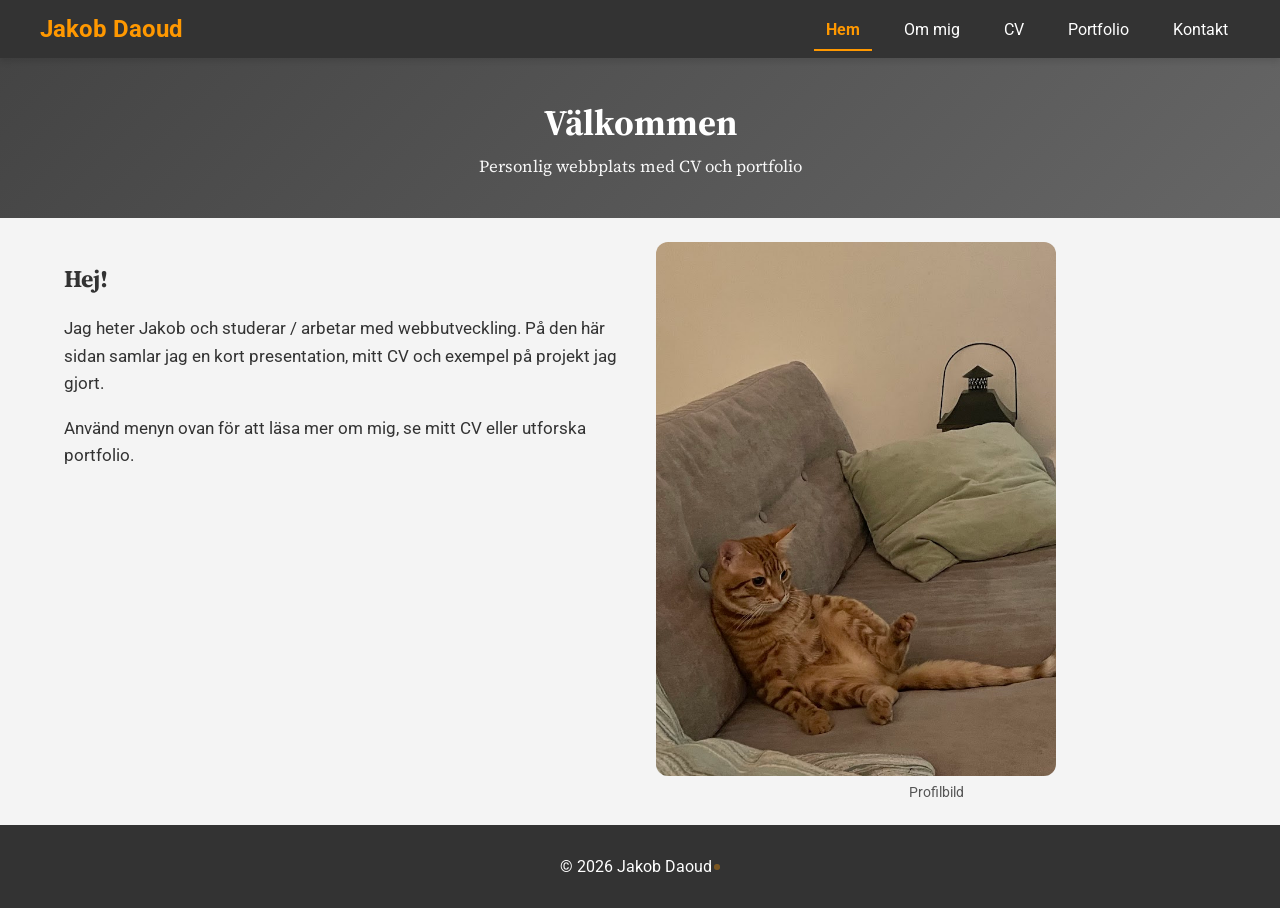
<file: index.html>
<!DOCTYPE html>
<html lang="sv">
<head>
    <meta charset="UTF-8">
    <meta name="viewport" content="width=device-width, initial-scale=1.0">
    <title>Hem – Jakob Daoud</title>
    <link rel="stylesheet" href="css/styles.css">
    <link href="https://fonts.googleapis.com/css2?family=Roboto:wght@400;700&family=Source+Serif+4:ital,wght@0,600;1,400&display=swap" rel="stylesheet">
</head>
<body>
    <a class="skip-link" href="#main-content">Hoppa till innehåll</a>
    <nav aria-label="Huvudmeny">
        <div class="nav-container">
            <div class="logo">Jakob Daoud</div>
            <button type="button" class="hamburger" aria-expanded="false" aria-controls="navLinks" aria-label="Öppna meny">☰</button>
            <ul class="nav-links" id="navLinks">
                <li><a href="index.html" class="active" aria-current="page">Hem</a></li>
                <li><a href="about.html">Om mig</a></li>
                <li><a href="cv.html">CV</a></li>
                <li><a href="portfolio.html">Portfolio</a></li>
                <li><a href="contact.html">Kontakt</a></li>
            </ul>
        </div>
    </nav>
    <header class="page-header">
        <h1>Välkommen</h1>
        <p class="header-lead">Personlig webbplats med CV och portfolio</p>
    </header>
    <main id="main-content" class="home-main">
        <section class="home-intro two-col" aria-labelledby="home-heading">
            <div class="col">
                <h2 id="home-heading">Hej!</h2>
                <p>Jag heter Jakob och studerar / arbetar med webbutveckling. På den här sidan samlar jag en kort presentation, mitt CV och exempel på projekt jag gjort.</p>
                <p>Använd menyn ovan för att läsa mer om mig, se mitt CV eller utforska portfolio.</p>
            </div>
            <div class="col col-media">
                <figure class="home-figure">
                    <img src="images/profile.jpg" width="400" height="400" alt="Porträtt av Jakob">
                    <figcaption>Profilbild</figcaption>
                </figure>
            </div>
        </section>
    </main>
    <footer class="site-footer">
        <p>&copy; <span class="footer-year">2026</span> Jakob Daoud<span class="footer-easter" aria-hidden="true" title=""></span></p>
    </footer>

    <div id="leet-modal" class="leet-modal" role="dialog" aria-modal="true" aria-labelledby="leet-title" hidden>
        <div class="leet-modal__inner">
            <button type="button" class="leet-modal__close" aria-label="Stäng">&times;</button>
            <p id="leet-title" class="leet-modal__title">Grattis – du skrev in rätt kod!</p>
            <p class="leet-modal__text">Du är officiellt <strong>1337</strong>. Nu får du en virtuell high-five.</p>
        </div>
    </div>

    <script src="js/script.js"></script>
</body>
</html>
</file>
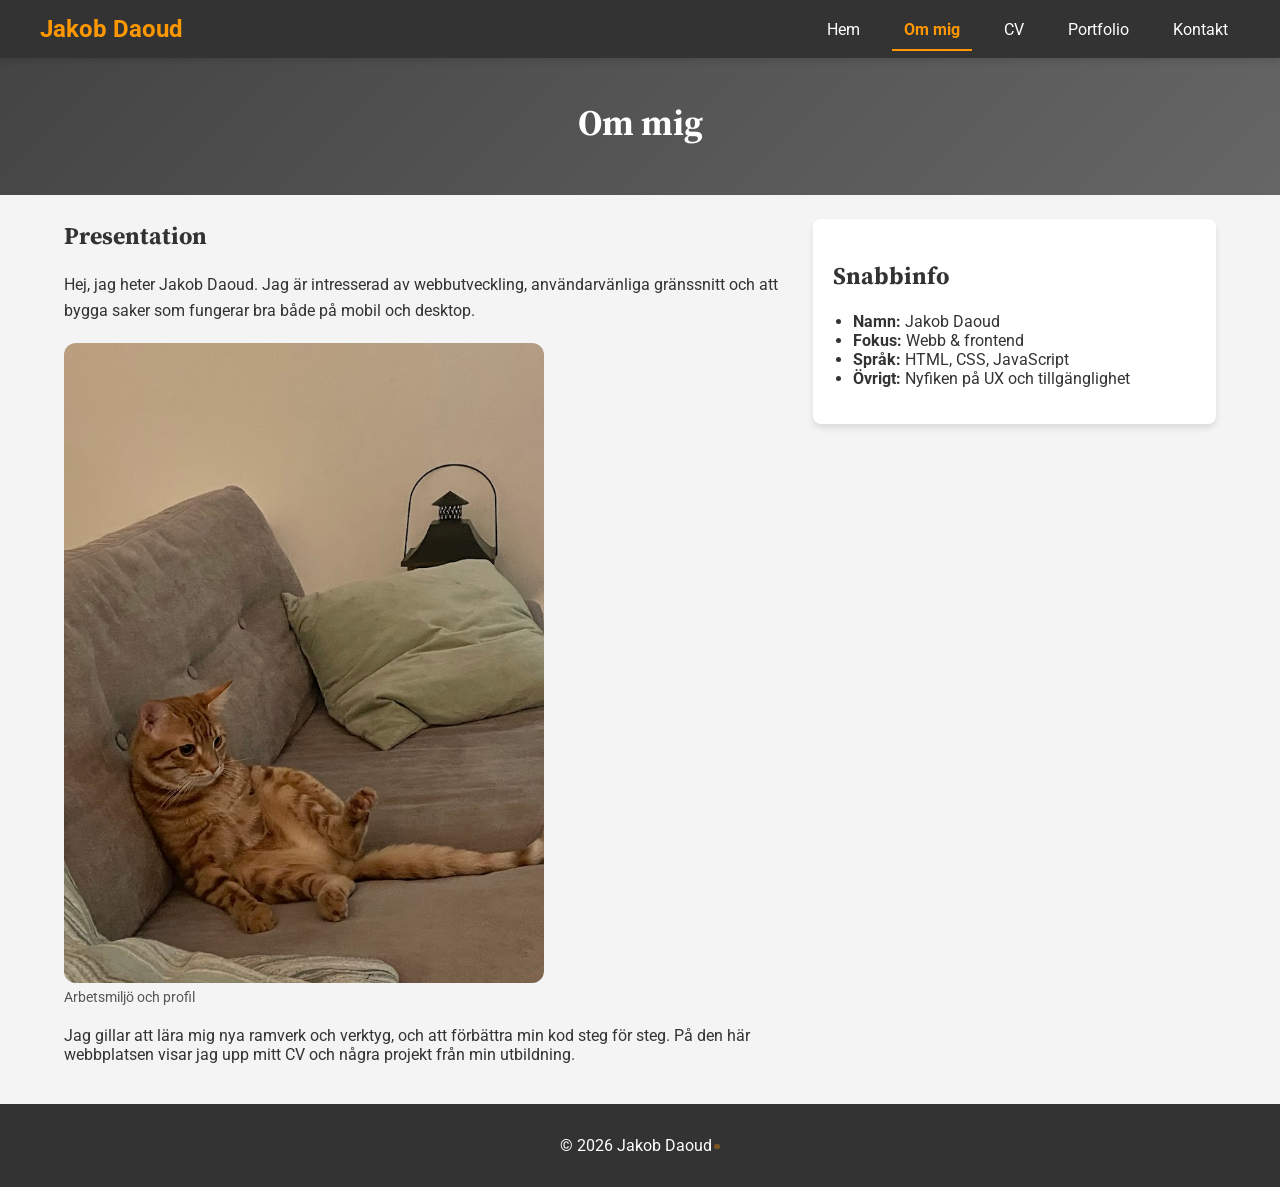
<file: about.html>
<!DOCTYPE html>
<html lang="sv">
<head>
    <meta charset="UTF-8">
    <meta name="viewport" content="width=device-width, initial-scale=1.0">
    <title>Om mig – Jakob Daoud</title>
    <link rel="stylesheet" href="css/styles.css">
    <link href="https://fonts.googleapis.com/css2?family=Roboto:wght@400;700&family=Source+Serif+4:ital,wght@0,600;1,400&display=swap" rel="stylesheet">
</head>
<body class="about-page">
    <a class="skip-link" href="#main-content">Hoppa till innehåll</a>
    <nav aria-label="Huvudmeny">
        <div class="nav-container">
            <div class="logo">Jakob Daoud</div>
            <button type="button" class="hamburger" aria-expanded="false" aria-controls="navLinks" aria-label="Öppna meny">☰</button>
            <ul class="nav-links" id="navLinks">
                <li><a href="index.html">Hem</a></li>
                <li><a href="about.html" class="active" aria-current="page">Om mig</a></li>
                <li><a href="cv.html">CV</a></li>
                <li><a href="portfolio.html">Portfolio</a></li>
                <li><a href="contact.html">Kontakt</a></li>
            </ul>
        </div>
    </nav>
    <header class="page-header">
        <h1>Om mig</h1>
    </header>
    <div class="about-container" id="main-content">
        <main>
            <article>
                <h2>Presentation</h2>
                <p class="aboutText">Hej, jag heter Jakob Daoud. Jag är intresserad av webbutveckling, användarvänliga gränssnitt och att bygga saker som fungerar bra både på mobil och desktop.</p>
                <figure class="about-figure">
                    <img src="images/profile.jpg" width="480" height="480" alt="Jakob vid skrivbord">
                    <figcaption>Arbetsmiljö och profil</figcaption>
                </figure>
                <p>Jag gillar att lära mig nya ramverk och verktyg, och att förbättra min kod steg för steg. På den här webbplatsen visar jag upp mitt CV och några projekt från min utbildning.</p>
            </article>
        </main>
        <aside aria-label="Snabbinfo">
            <h2>Snabbinfo</h2>
            <ul>
                <li><strong>Namn:</strong> Jakob Daoud</li>
                <li><strong>Fokus:</strong> Webb &amp; frontend</li>
                <li><strong>Språk:</strong> HTML, CSS, JavaScript</li>
                <li><strong>Övrigt:</strong> Nyfiken på UX och tillgänglighet</li>
            </ul>
        </aside>
    </div>
    <footer class="site-footer">
        <p>&copy; <span class="footer-year">2026</span> Jakob Daoud<span class="footer-easter" aria-hidden="true" title=""></span></p>
    </footer>

    <div id="leet-modal" class="leet-modal" role="dialog" aria-modal="true" aria-labelledby="leet-title" hidden>
        <div class="leet-modal__inner">
            <button type="button" class="leet-modal__close" aria-label="Stäng">&times;</button>
            <p id="leet-title" class="leet-modal__title">Grattis – du skrev in rätt kod!</p>
            <p class="leet-modal__text">Du är officiellt <strong>1337</strong>. Nu får du en virtuell high-five.</p>
        </div>
    </div>

    <script src="js/script.js"></script>
</body>
</html>
</file>
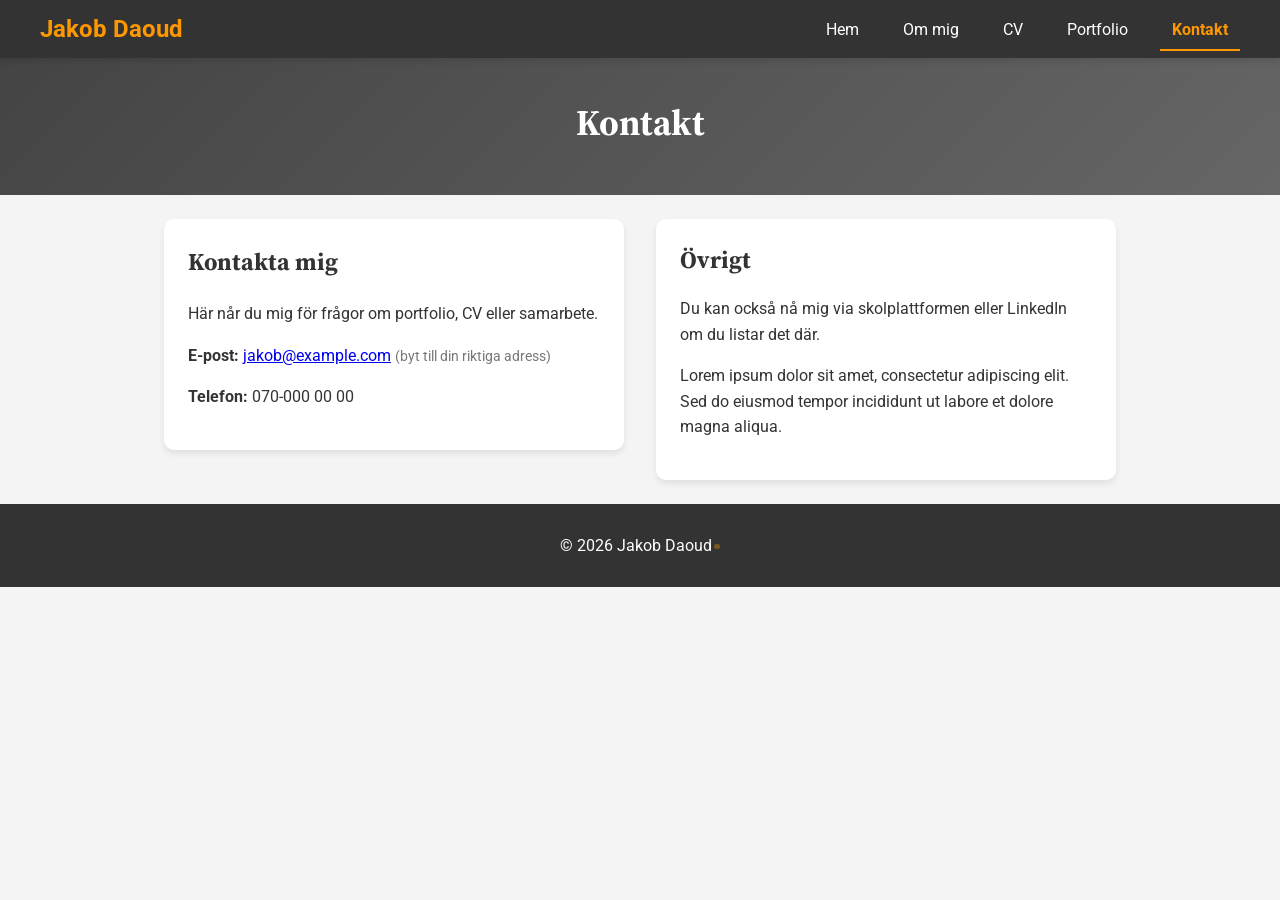
<file: contact.html>
<!DOCTYPE html>
<html lang="sv">
<head>
    <meta charset="UTF-8">
    <meta name="viewport" content="width=device-width, initial-scale=1.0">
    <title>Kontakt – Jakob Daoud</title>
    <link rel="stylesheet" href="css/styles.css">
    <link href="https://fonts.googleapis.com/css2?family=Roboto:wght@400;700&family=Source+Serif+4:ital,wght@0,600;1,400&display=swap" rel="stylesheet">
</head>
<body class="contact-page">
    <a class="skip-link" href="#main-content">Hoppa till innehåll</a>
    <nav aria-label="Huvudmeny">
        <div class="nav-container">
            <div class="logo">Jakob Daoud</div>
            <button type="button" class="hamburger" aria-expanded="false" aria-controls="navLinks" aria-label="Öppna meny">☰</button>
            <ul class="nav-links" id="navLinks">
                <li><a href="index.html">Hem</a></li>
                <li><a href="about.html">Om mig</a></li>
                <li><a href="cv.html">CV</a></li>
                <li><a href="portfolio.html">Portfolio</a></li>
                <li><a href="contact.html" class="active" aria-current="page">Kontakt</a></li>
            </ul>
        </div>
    </nav>

    <header class="page-header">
        <h1>Kontakt</h1>
    </header>

    <main id="main-content" class="contact-main">
        <div class="contact-two-col">
            <section class="contactText" aria-labelledby="contact-heading">
                <h2 id="contact-heading">Kontakta mig</h2>
                <p>Här når du mig för frågor om portfolio, CV eller samarbete.</p>
                <p><strong>E-post:</strong> <a href="mailto:jakob@example.com">jakob@example.com</a> <span class="hint-muted">(byt till din riktiga adress)</span></p>
                <p><strong>Telefon:</strong> 070-000 00 00</p>
            </section>
            <aside class="contact-aside" aria-label="Övrigt">
                <h2>Övrigt</h2>
                <p>Du kan också nå mig via skolplattformen eller LinkedIn om du listar det där.</p>
                <p>Lorem ipsum dolor sit amet, consectetur adipiscing elit. Sed do eiusmod tempor incididunt ut labore et dolore magna aliqua.</p>
            </aside>
        </div>
    </main>

    <footer class="site-footer">
        <p>&copy; <span class="footer-year">2026</span> Jakob Daoud<span class="footer-easter" aria-hidden="true" title=""></span></p>
    </footer>

    <div id="leet-modal" class="leet-modal" role="dialog" aria-modal="true" aria-labelledby="leet-title" hidden>
        <div class="leet-modal__inner">
            <button type="button" class="leet-modal__close" aria-label="Stäng">&times;</button>
            <p id="leet-title" class="leet-modal__title">Grattis – du skrev in rätt kod!</p>
            <p class="leet-modal__text">Du är officiellt <strong>1337</strong>. Nu får du en virtuell high-five.</p>
        </div>
    </div>

    <script src="js/script.js"></script>
</body>
</html>
</file>
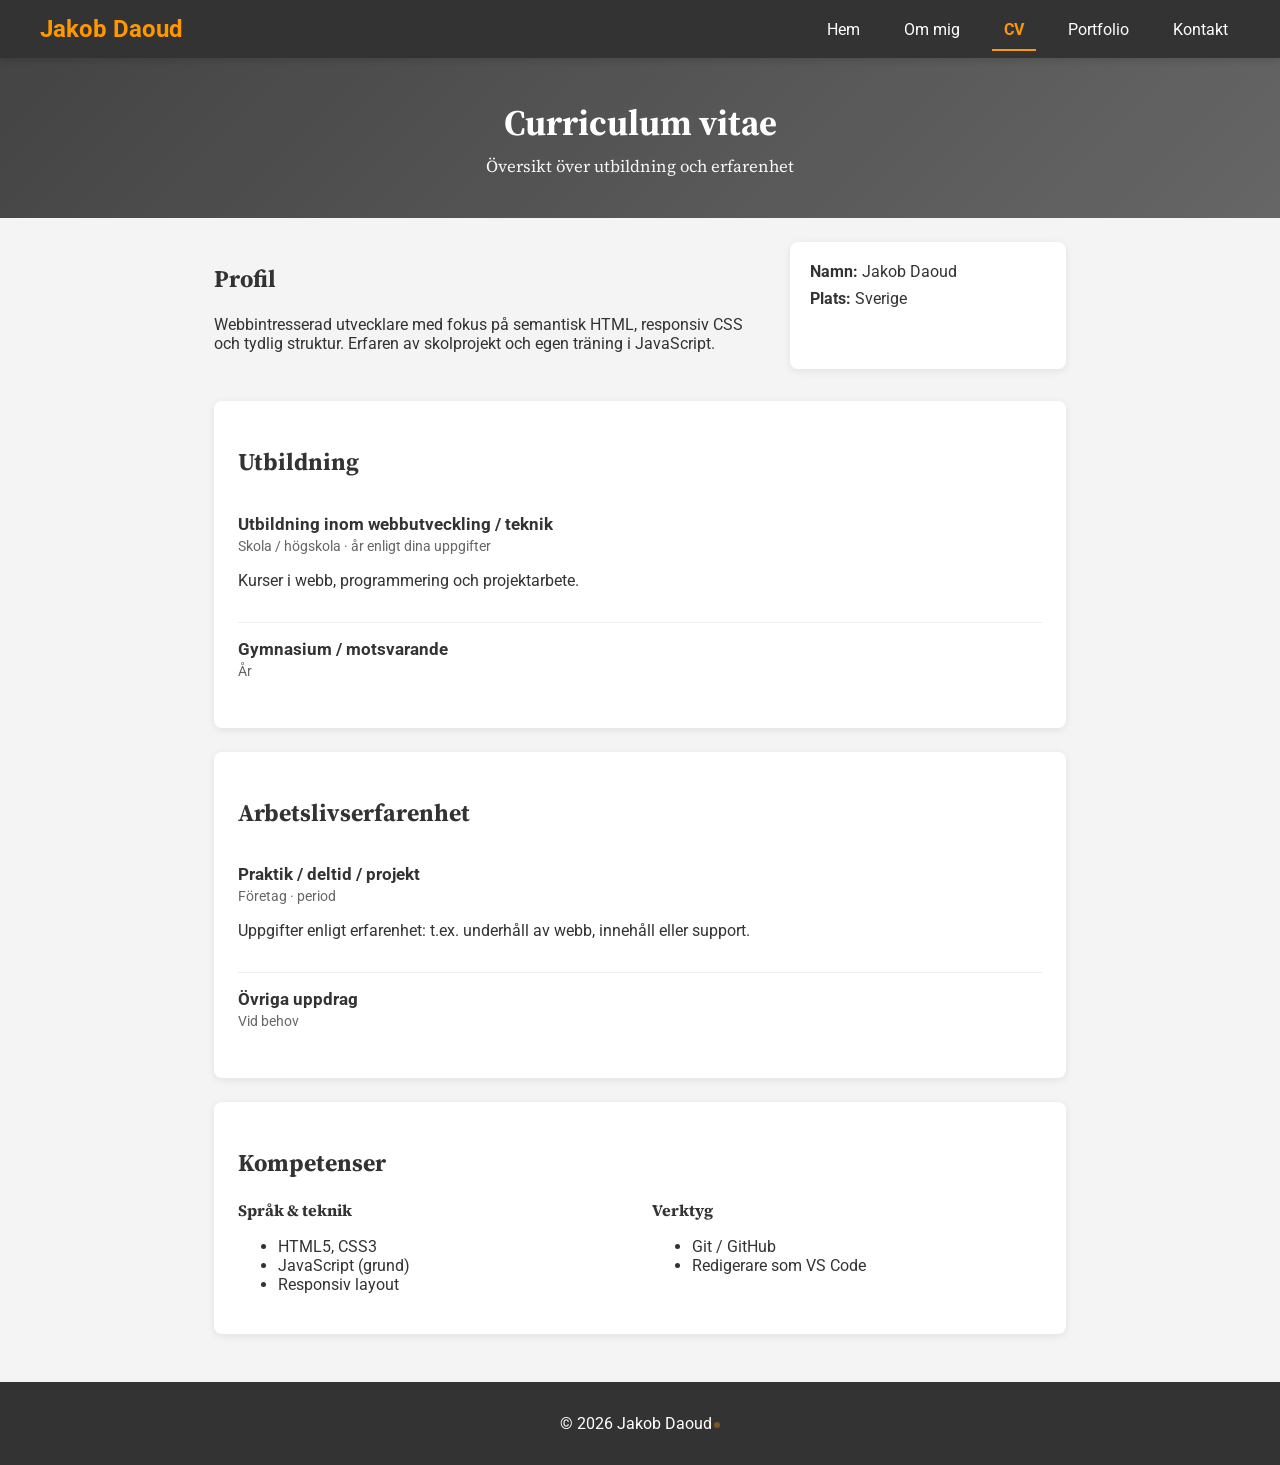
<file: cv.html>
<!DOCTYPE html>
<html lang="sv">
<head>
    <meta charset="UTF-8">
    <meta name="viewport" content="width=device-width, initial-scale=1.0">
    <title>CV – Jakob Daoud</title>
    <link rel="stylesheet" href="css/styles.css">
    <link rel="stylesheet" href="css/print.css" media="print">
    <link href="https://fonts.googleapis.com/css2?family=Roboto:wght@400;700&family=Source+Serif+4:ital,wght@0,600;1,400&display=swap" rel="stylesheet">
</head>
<body class="cv-page">
    <a class="skip-link" href="#main-content">Hoppa till innehåll</a>
    <nav aria-label="Huvudmeny">
        <div class="nav-container">
            <div class="logo">Jakob Daoud</div>
            <button type="button" class="hamburger" aria-expanded="false" aria-controls="navLinks" aria-label="Öppna meny">☰</button>
            <ul class="nav-links" id="navLinks">
                <li><a href="index.html">Hem</a></li>
                <li><a href="about.html">Om mig</a></li>
                <li><a href="cv.html" class="active" aria-current="page">CV</a></li>
                <li><a href="portfolio.html">Portfolio</a></li>
                <li><a href="contact.html">Kontakt</a></li>
            </ul>
        </div>
    </nav>
    <header class="page-header">
        <h1>Curriculum vitae</h1>
        <p class="header-lead cv-header-lead">Översikt över utbildning och erfarenhet</p>
        <p class="header-lead print-only-contact">Jakob Daoud · kontakt via kontaktsidan</p>
    </header>
    <main id="main-content" class="cv-main">
        <div class="cv-two-col">
            <section class="cv-col cv-col--main" aria-labelledby="cv-profile">
                <h2 id="cv-profile">Profil</h2>
                <p>Webbintresserad utvecklare med fokus på semantisk HTML, responsiv CSS och tydlig struktur. Erfaren av skolprojekt och egen träning i JavaScript.</p>
            </section>
            <aside class="cv-col cv-col--side" aria-label="Kontakt för utskrift">
                <h2 class="screen-reader-text">Kort</h2>
                <ul class="cv-meta">
                    <li><strong>Namn:</strong> Jakob Daoud</li>
                    <li><strong>Plats:</strong> Sverige</li>
                </ul>
            </aside>
        </div>
        <section class="cv-section" aria-labelledby="cv-edu">
            <h2 id="cv-edu">Utbildning</h2>
            <ul class="cv-list">
                <li>
                    <span class="cv-item-title">Utbildning inom webbutveckling / teknik</span>
                    <span class="cv-item-meta">Skola / högskola · år enligt dina uppgifter</span>
                    <p>Kurser i webb, programmering och projektarbete.</p>
                </li>
                <li>
                    <span class="cv-item-title">Gymnasium / motsvarande</span>
                    <span class="cv-item-meta">År</span>
                </li>
            </ul>
        </section>
        <section class="cv-section" aria-labelledby="cv-work">
            <h2 id="cv-work">Arbetslivserfarenhet</h2>
            <ul class="cv-list">
                <li>
                    <span class="cv-item-title">Praktik / deltid / projekt</span>
                    <span class="cv-item-meta">Företag · period</span>
                    <p>Uppgifter enligt erfarenhet: t.ex. underhåll av webb, innehåll eller support.</p>
                </li>
                <li>
                    <span class="cv-item-title">Övriga uppdrag</span>
                    <span class="cv-item-meta">Vid behov</span>
                </li>
            </ul>
        </section>
        <section class="cv-section" aria-labelledby="cv-skills">
            <h2 id="cv-skills">Kompetenser</h2>
            <div class="cv-skills-grid">
                <div>
                    <h3>Språk &amp; teknik</h3>
                    <ul>
                        <li>HTML5, CSS3</li>
                        <li>JavaScript (grund)</li>
                        <li>Responsiv layout</li>
                    </ul>
                </div>
                <div>
                    <h3>Verktyg</h3>
                    <ul>
                        <li>Git / GitHub</li>
                        <li>Redigerare som VS Code</li>
                    </ul>
                </div>
            </div>
        </section>
    </main>
    <footer class="site-footer">
        <p>&copy; <span class="footer-year">2026</span> Jakob Daoud<span class="footer-easter" aria-hidden="true" title=""></span></p>
    </footer>

    <div id="leet-modal" class="leet-modal" role="dialog" aria-modal="true" aria-labelledby="leet-title" hidden>
        <div class="leet-modal__inner">
            <button type="button" class="leet-modal__close" aria-label="Stäng">&times;</button>
            <p id="leet-title" class="leet-modal__title">Grattis – du skrev in rätt kod!</p>
            <p class="leet-modal__text">Du är officiellt <strong>1337</strong>. Nu får du en virtuell high-five.</p>
        </div>
    </div>

    <script src="js/script.js"></script>
</body>
</html>
</file>
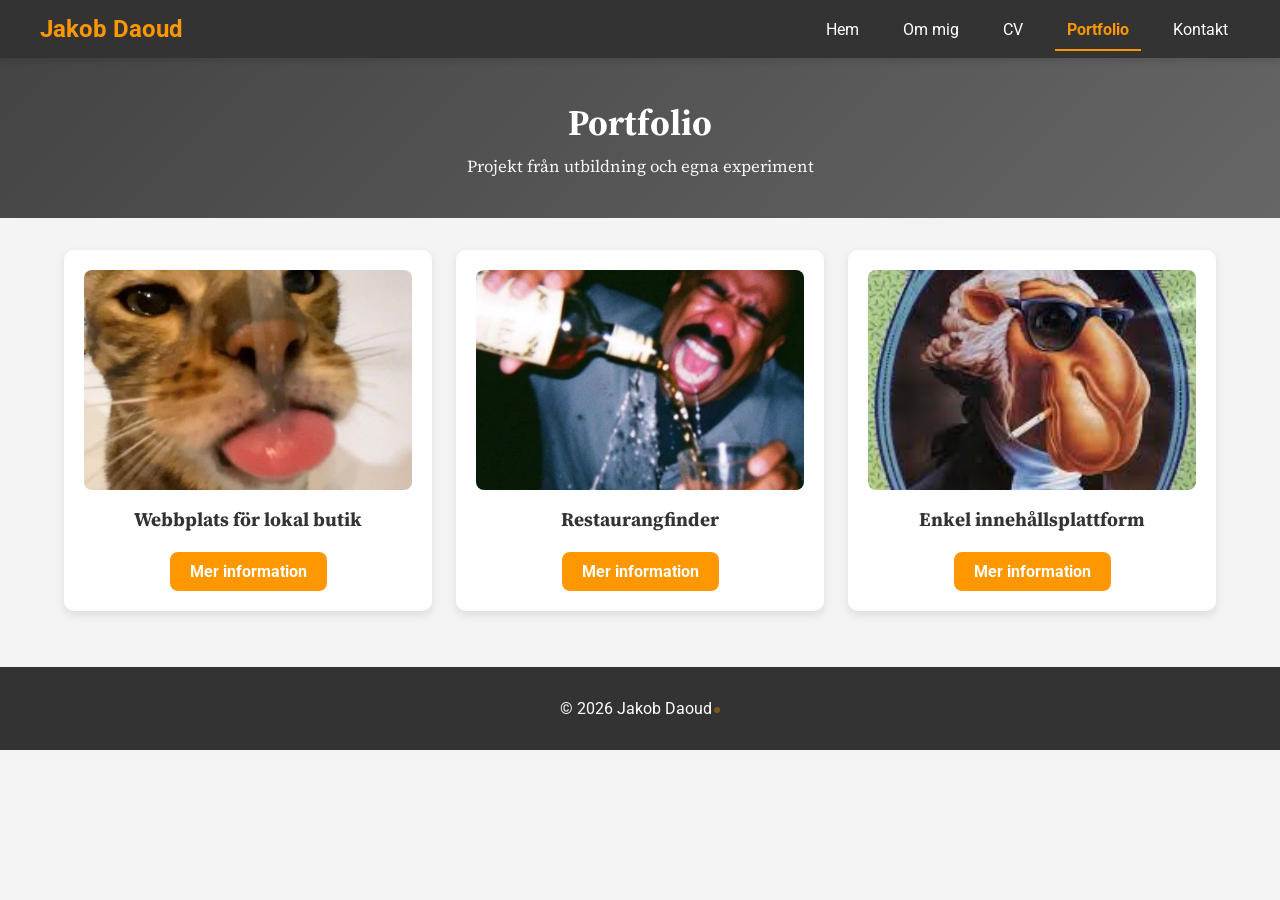
<file: portfolio.html>
<!DOCTYPE html>
<html lang="sv">
<head>
    <meta charset="UTF-8">
    <meta name="viewport" content="width=device-width, initial-scale=1.0">
    <title>Portfolio – Jakob Daoud</title>
    <link rel="stylesheet" href="css/styles.css">
    <link href="https://fonts.googleapis.com/css2?family=Roboto:wght@400;700&family=Source+Serif+4:ital,wght@0,600;1,400&display=swap" rel="stylesheet">
</head>
<body>
    <a class="skip-link" href="#portfolio-grid">Hoppa till innehåll</a>
    <nav aria-label="Huvudmeny">
        <div class="nav-container">
            <div class="logo">Jakob Daoud</div>
            <button type="button" class="hamburger" aria-expanded="false" aria-controls="navLinks" aria-label="Öppna meny">☰</button>
            <ul class="nav-links" id="navLinks">
                <li><a href="index.html">Hem</a></li>
                <li><a href="about.html">Om mig</a></li>
                <li><a href="cv.html">CV</a></li>
                <li><a href="portfolio.html" class="active" aria-current="page">Portfolio</a></li>
                <li><a href="contact.html">Kontakt</a></li>
            </ul>
        </div>
    </nav>
    <header class="page-header">
        <h1>Portfolio</h1>
        <p class="header-lead">Projekt från utbildning och egna experiment</p>
    </header>
    <main>
        <section class="portfolio" id="portfolio-grid" aria-label="Projektlista">
            <article class="project">
                <input type="checkbox" id="modal-p1" class="modal-toggle">
                <div class="project-card">
                    <img src="images/project1.jpg" width="640" height="400" alt="Skärmdump av webbplatsprojekt 1">
                    <h3 class="project-title">Webbplats för lokal butik</h3>
                    <label for="modal-p1" class="btn-mer-info">Mer information</label>
                </div>
                <div class="project-modal" role="dialog" aria-labelledby="modal-p1-title">
                    <label for="modal-p1" class="project-modal__backdrop"></label>
                    <div class="project-modal__dialog">
                        <label for="modal-p1" class="project-modal__close" title="Stäng">&times;</label>
                        <h3 id="modal-p1-title" class="project-modal__heading">Webbplats för lokal butik</h3>
                        <p>Skolprojekt där jag byggde en enkel landningssida med meny, öppettider och kontakt. Fokus på tydlig typografi och mobilanpassning.</p>
                        <p><strong>Teknik:</strong> HTML, CSS, responsiva bilder.</p>
                    </div>
                </div>
            </article>

            <article class="project">
                <input type="checkbox" id="modal-p2" class="modal-toggle">
                <div class="project-card">
                    <img src="images/project2.jpg" width="640" height="400" alt="Skärmdump av appprojekt för restauranger">
                    <h3 class="project-title">Restaurangfinder</h3>
                    <label for="modal-p2" class="btn-mer-info">Mer information</label>
                </div>
                <div class="project-modal" role="dialog" aria-labelledby="modal-p2-title">
                    <label for="modal-p2" class="project-modal__backdrop"></label>
                    <div class="project-modal__dialog">
                        <label for="modal-p2" class="project-modal__close" title="Stäng">&times;</label>
                        <h3 id="modal-p2-title" class="project-modal__heading">Restaurangfinder</h3>
                        <p>Grupparbete: en prototyp för att söka och filtrera restauranger. Jag ansvarade för layout och komponentstruktur.</p>
                        <p><strong>Teknik:</strong> HTML/CSS, enkel JavaScript för interaktion.</p>
                    </div>
                </div>
            </article>

            <article class="project">
                <input type="checkbox" id="modal-p3" class="modal-toggle">
                <div class="project-card">
                    <img src="images/project3.jpg" width="640" height="400" alt="Skärmdump av plattformsprojekt">
                    <h3 class="project-title">Enkel innehållsplattform</h3>
                    <label for="modal-p3" class="btn-mer-info">Mer information</label>
                </div>
                <div class="project-modal" role="dialog" aria-labelledby="modal-p3-title">
                    <label for="modal-p3" class="project-modal__backdrop"></label>
                    <div class="project-modal__dialog">
                        <label for="modal-p3" class="project-modal__close" title="Stäng">&times;</label>
                        <h3 id="modal-p3-title" class="project-modal__heading">Enkel innehållsplattform</h3>
                        <p>Projekt där användare kunde bläddra mellan kort med innehåll. Jag jobbade med semantik och tillgängliga färger.</p>
                        <p><strong>Teknik:</strong> HTML5, CSS Grid/Flexbox.</p>
                    </div>
                </div>
            </article>
        </section>
    </main>
    <footer class="site-footer">
        <p>&copy; <span class="footer-year">2026</span> Jakob Daoud<span class="footer-easter" aria-hidden="true" title=""></span></p>
    </footer>

    <div id="leet-modal" class="leet-modal" role="dialog" aria-modal="true" aria-labelledby="leet-title" hidden>
        <div class="leet-modal__inner">
            <button type="button" class="leet-modal__close" aria-label="Stäng">&times;</button>
            <p id="leet-title" class="leet-modal__title">Grattis – du skrev in rätt kod!</p>
            <p class="leet-modal__text">Du är officiellt <strong>1337</strong>. Nu får du en virtuell high-five.</p>
        </div>
    </div>

    <script src="js/script.js"></script>
</body>
</html>
</file>
<file: css/styles.css>
/* Generella stilar */
html {
    scroll-behavior: smooth;
}

html,
body {
    min-height: 100%;
    margin: 0;
    padding: 0;
    display: flex;
    flex-direction: column;
    overflow-x: hidden;
}

body {
    font-family: "Roboto", system-ui, sans-serif;
    background-color: #f4f4f4;
    color: #333;
    transition: background-color 0.4s ease, background-image 0.4s ease;
}

body.easter-bg {
    background-color: #1a237e;
    background-image:
        linear-gradient(135deg, rgba(26, 35, 126, 0.92), rgba(74, 20, 140, 0.85)),
        url("../images/profile.jpg");
    background-size: cover;
    background-position: center;
    background-attachment: fixed;
}

body.easter-bg .page-header,
body.easter-bg main,
body.easter-bg .about-container,
body.easter-bg .site-footer {
    color: #f5f5f5;
}

body.easter-bg .project-card,
body.easter-bg .about-page aside,
body.easter-bg .cv-section,
body.easter-bg .contact-two-col section,
body.easter-bg .contact-two-col aside {
    background: rgba(255, 255, 255, 0.95);
    color: #333;
}

h1,
h2,
h3,
.page-header .header-lead {
    font-family: "Source Serif 4", Georgia, serif;
}

img {
    max-width: 100%;
    height: auto;
    border-radius: 12px;
    display: block;
}

/* Tillgänglighet */
.skip-link {
    position: absolute;
    left: -9999px;
    top: 0;
    z-index: 2000;
    padding: 0.75rem 1rem;
    background: #ff9800;
    color: #fff;
    font-weight: 700;
}

.skip-link:focus {
    left: 0;
}

.screen-reader-text {
    position: absolute;
    width: 1px;
    height: 1px;
    padding: 0;
    margin: -1px;
    overflow: hidden;
    clip: rect(0, 0, 0, 0);
    white-space: nowrap;
    border: 0;
}

/* Navigering */
nav {
    background-color: #333;
    color: #fff;
    padding: 15px;
    box-shadow: 0 4px 6px rgba(0, 0, 0, 0.1);
    position: relative;
}

.nav-container {
    display: flex;
    justify-content: space-between;
    align-items: center;
    max-width: 1200px;
    margin: 0 auto;
    padding: 0 20px;
}

.logo {
    font-size: 1.5rem;
    font-weight: bold;
    color: #ff9800;
}

.hamburger {
    display: none;
    font-size: 1.5rem;
    cursor: pointer;
    color: #fff;
    background: transparent;
    border: none;
    padding: 0.25rem 0.5rem;
    line-height: 1;
}

.hamburger:focus-visible {
    outline: 2px solid #ff9800;
    outline-offset: 2px;
}

nav ul {
    list-style: none;
    padding: 0;
    margin: 0;
    display: flex;
    gap: 20px;
}

nav ul li {
    display: inline;
}

nav ul li a {
    color: #fff;
    text-decoration: none;
    padding: 8px 12px;
    transition: color 0.3s ease;
    position: relative;
}

nav ul li a::after {
    content: "";
    display: block;
    width: 0;
    height: 2px;
    background: #ff9800;
    transition: width 0.3s ease-in-out;
    position: absolute;
    bottom: -4px;
    left: 50%;
    transform: translateX(-50%);
}

nav ul li a:hover::after,
nav ul li a:focus-visible::after {
    width: 100%;
}

nav ul li a.active {
    font-weight: bold;
    color: #ff9800;
}

nav ul li a.active::after {
    width: 100%;
}

/* Sidhuvud */
.page-header,
header.page-header {
    background: linear-gradient(135deg, #444, #666);
    color: #fff;
    padding: 2.5rem 1.5rem;
    text-align: center;
}

.page-header h1 {
    margin: 0 0 0.5rem;
    font-size: clamp(1.75rem, 4vw, 2.25rem);
}

.header-lead {
    margin: 0;
    opacity: 0.95;
    font-size: 1.05rem;
}

/* Huvudinnehåll */
main {
    flex: 1;
    width: 100%;
    max-width: 1200px;
    margin: 0 auto;
    padding: 1.5rem;
    box-sizing: border-box;
}

.home-main {
    max-width: 1200px;
}

.two-col {
    display: grid;
    grid-template-columns: 1fr 1fr;
    gap: 2rem;
    align-items: start;
}

.home-intro .col p {
    line-height: 1.65;
    font-size: 1.05rem;
}

.home-figure {
    margin: 0;
    text-align: center;
}

.home-figure figcaption {
    margin-top: 0.5rem;
    font-size: 0.9rem;
    color: #555;
}

/* Portfolio */
.portfolio {
    display: flex;
    flex-wrap: wrap;
    gap: 24px;
    justify-content: center;
    max-width: 1200px;
    margin: 0 auto;
    padding: 0.5rem 0 2rem;
}

.project {
    position: relative;
    flex: 1 1 300px;
    max-width: 380px;
    min-width: 260px;
}

.modal-toggle {
    position: absolute;
    width: 1px;
    height: 1px;
    padding: 0;
    margin: -1px;
    overflow: hidden;
    clip: rect(0, 0, 0, 0);
    white-space: nowrap;
    border: 0;
}

.modal-toggle:focus-visible + .project-card .btn-mer-info {
    outline: 3px solid #ff9800;
    outline-offset: 2px;
}

.project-card {
    background-color: #fff;
    padding: 20px;
    border-radius: 10px;
    box-shadow: 0 4px 10px rgba(0, 0, 0, 0.1);
    transition: transform 0.3s ease, box-shadow 0.3s ease;
    display: flex;
    flex-direction: column;
    align-items: center;
    text-align: center;
}

.project-card:hover {
    transform: translateY(-4px);
    box-shadow: 0 8px 18px rgba(0, 0, 0, 0.15);
}

.project-card img {
    width: 100%;
    max-height: 220px;
    object-fit: cover;
    border-radius: 8px;
}

.project-title {
    margin: 1rem 0 0.5rem;
    font-size: 1.2rem;
}

.btn-mer-info {
    display: inline-block;
    margin-top: 0.75rem;
    padding: 10px 20px;
    background-color: #ff9800;
    color: #fff;
    border-radius: 8px;
    font-weight: 700;
    cursor: pointer;
    border: none;
    font-family: inherit;
    font-size: 1rem;
}

.btn-mer-info:hover {
    background-color: #e68900;
}

/* CSS-only modal (portfolio) */
.project-modal {
    position: fixed;
    inset: 0;
    z-index: 1000;
    display: flex;
    align-items: center;
    justify-content: center;
    padding: 1rem;
    opacity: 0;
    visibility: hidden;
    pointer-events: none;
    transition: opacity 0.25s ease, visibility 0.25s ease;
}

.modal-toggle:checked ~ .project-modal {
    opacity: 1;
    visibility: visible;
    pointer-events: auto;
}

.project-modal__backdrop {
    position: absolute;
    inset: 0;
    background: rgba(0, 0, 0, 0.55);
    cursor: pointer;
}

.project-modal__dialog {
    position: relative;
    z-index: 1001;
    background: #fff;
    color: #333;
    padding: 1.75rem;
    border-radius: 12px;
    max-width: 560px;
    width: 100%;
    max-height: 85vh;
    overflow: auto;
    box-shadow: 0 12px 40px rgba(0, 0, 0, 0.25);
}

.project-modal__heading {
    margin-top: 0;
    font-size: 1.35rem;
}

.project-modal__dialog p {
    line-height: 1.55;
}

.project-modal__close {
    position: absolute;
    top: 0.75rem;
    right: 1rem;
    font-size: 1.75rem;
    line-height: 1;
    color: #888;
    cursor: pointer;
    user-select: none;
}

.project-modal__close:hover {
    color: #ff9800;
}

/* Sidfot */
.site-footer,
footer.site-footer {
    background-color: #333;
    color: #fff;
    text-align: center;
    padding: 1rem;
    width: 100%;
    box-sizing: border-box;
    margin-top: auto;
}

.footer-easter {
    display: inline-block;
    width: 0.35em;
    height: 0.35em;
    margin-left: 2px;
    border-radius: 50%;
    background: rgba(255, 152, 0, 0.35);
    cursor: pointer;
    vertical-align: middle;
}

.footer-easter:hover {
    background: #ff9800;
}

/* Påskägg: tangentbord (leet modal) */
.leet-modal {
    position: fixed;
    inset: 0;
    z-index: 2000;
    display: flex;
    align-items: center;
    justify-content: center;
    padding: 1rem;
    background: rgba(0, 0, 0, 0.5);
}

.leet-modal[hidden] {
    display: none;
}

.leet-modal__inner {
    position: relative;
    background: #fff;
    color: #333;
    padding: 2rem;
    border-radius: 12px;
    max-width: 420px;
    width: 100%;
    box-shadow: 0 12px 40px rgba(0, 0, 0, 0.3);
}

.leet-modal__title {
    margin: 0 0 0.75rem;
    font-size: 1.25rem;
}

.leet-modal__text {
    margin: 0;
    line-height: 1.5;
}

.leet-modal__close {
    position: absolute;
    top: 0.5rem;
    right: 0.75rem;
    background: none;
    border: none;
    font-size: 1.75rem;
    line-height: 1;
    cursor: pointer;
    color: #888;
}

.leet-modal__close:hover {
    color: #ff9800;
}

/* Om-sida */
.about-page .about-container {
    display: flex;
    gap: 24px;
    max-width: 1200px;
    margin: 0 auto;
    padding: 1.5rem;
    flex: 1;
    box-sizing: border-box;
}

.about-page main {
    flex: 2;
    max-width: none;
    margin: 0;
    padding: 0;
}

.about-page main article h2 {
    margin-top: 0;
}

.about-page aside {
    flex: 1;
    min-width: 200px;
    background-color: #fff;
    padding: 20px;
    border-radius: 8px;
    box-shadow: 0 4px 6px rgba(0, 0, 0, 0.1);
    align-self: start;
}

.about-page aside ul {
    padding-left: 1.2rem;
}

.about-figure {
    margin: 1.25rem 0;
}

.about-figure figcaption {
    font-size: 0.9rem;
    color: #555;
    margin-top: 0.35rem;
}

/* CV-sida */
.cv-main {
    max-width: 900px;
}

.cv-two-col {
    display: grid;
    grid-template-columns: 2fr 1fr;
    gap: 1.5rem;
    margin-bottom: 2rem;
}

.cv-col--side {
    background: #fff;
    padding: 1.25rem;
    border-radius: 8px;
    box-shadow: 0 2px 8px rgba(0, 0, 0, 0.08);
}

.cv-meta {
    list-style: none;
    padding: 0;
    margin: 0;
}

.cv-meta li {
    margin-bottom: 0.5rem;
}

.cv-section {
    background: #fff;
    padding: 1.5rem;
    border-radius: 8px;
    margin-bottom: 1.5rem;
    box-shadow: 0 2px 8px rgba(0, 0, 0, 0.08);
}

.cv-list {
    list-style: none;
    padding: 0;
    margin: 0;
}

.cv-list > li {
    padding: 1rem 0;
    border-bottom: 1px solid #eee;
}

.cv-list > li:last-child {
    border-bottom: none;
}

.cv-item-title {
    display: block;
    font-weight: 700;
    font-size: 1.05rem;
}

.cv-item-meta {
    display: block;
    font-size: 0.9rem;
    color: #666;
    margin: 0.25rem 0 0.5rem;
}

.cv-skills-grid {
    display: grid;
    grid-template-columns: 1fr 1fr;
    gap: 1.5rem;
}

.cv-skills-grid h3 {
    margin-top: 0;
    font-size: 1rem;
}

.print-only-contact {
    display: none;
}

.cv-header-lead {
    margin-top: 0.5rem;
}

/* Kontakt */
.contact-main {
    max-width: 1000px;
}

.contact-two-col {
    display: grid;
    grid-template-columns: 1fr 1fr;
    gap: 2rem;
    align-items: start;
}

.contactText,
.contact-aside {
    background: #fff;
    padding: 1.5rem;
    border-radius: 10px;
    box-shadow: 0 4px 6px rgba(0, 0, 0, 0.08);
}

.contactText h2,
.contact-aside h2 {
    margin-top: 0;
}

.contactText p,
.contact-aside p {
    line-height: 1.6;
}

.hint-muted {
    font-size: 0.85rem;
    color: #777;
}

/* Textsektioner (hem, gammal struktur) */
.contactText,
.homeText,
.cvText,
.aboutText {
    line-height: 1.6;
}

/* Responsiv design */
@media (max-width: 900px) {
    .two-col,
    .cv-two-col,
    .contact-two-col {
        grid-template-columns: 1fr;
    }

    .cv-skills-grid {
        grid-template-columns: 1fr;
    }
}

@media (max-width: 768px) {
    .hamburger {
        display: block;
    }

    nav ul.nav-links {
        display: none;
        flex-direction: column;
        width: 100%;
        background-color: #444;
        position: absolute;
        top: 100%;
        left: 0;
        padding: 10px 0;
        gap: 0;
    }

    nav ul.nav-links li {
        display: block;
        text-align: center;
        padding: 10px 0;
    }

    nav ul.nav-links.is-open {
        display: flex;
    }

    .project {
        max-width: 100%;
    }
}

@media (max-width: 480px) {
    main {
        padding: 1rem;
    }
}

@media (prefers-reduced-motion: reduce) {
    html {
        scroll-behavior: auto;
    }

    .project-card,
    nav ul li a::after {
        transition: none;
    }
}
</file>
<file: css/print.css>
/* Utskrift – främst CV-sidan */
@page {
    margin: 1.5cm;
}

@media print {
    * {
        box-shadow: none !important;
        text-shadow: none !important;
    }

    html,
    body {
        background: #fff !important;
        color: #000 !important;
        font-size: 11pt;
        line-height: 1.4;
    }

    body {
        display: block !important;
        min-height: auto !important;
    }

    body.easter-bg {
        background: #fff !important;
        background-image: none !important;
    }

    .skip-link,
    nav,
    .hamburger,
    .site-footer,
    .leet-modal,
    script {
        display: none !important;
    }

    .page-header {
        background: none !important;
        color: #000 !important;
        padding: 0 0 1rem !important;
        text-align: left !important;
        border-bottom: 2pt solid #333;
    }

    .page-header h1 {
        font-size: 22pt;
        margin: 0 0 0.25rem;
    }

    .cv-header-lead {
        display: none !important;
    }

    .print-only-contact {
        display: block !important;
        font-size: 10pt;
        margin: 0;
        opacity: 1;
    }

    main {
        max-width: 100% !important;
        padding: 1rem 0 !important;
        margin: 0 !important;
    }

    .cv-main {
        max-width: 100%;
    }

    .cv-two-col {
        display: grid !important;
        grid-template-columns: 2fr 1fr !important;
        gap: 1rem !important;
        page-break-inside: avoid;
    }

    .cv-section {
        page-break-inside: avoid;
        border: 1pt solid #ccc;
        padding: 0.75rem !important;
        margin-bottom: 0.75rem !important;
    }

    .cv-section h2 {
        font-size: 14pt;
        border-bottom: 1pt solid #333;
        padding-bottom: 0.25rem;
        margin-top: 0;
    }

    .cv-skills-grid {
        display: grid !important;
        grid-template-columns: 1fr 1fr !important;
        gap: 0.75rem !important;
    }

    .cv-list > li {
        padding: 0.5rem 0 !important;
    }

    a[href^="http"]::after,
    a[href^="mailto:"]::after {
        content: " (" attr(href) ")";
        font-size: 9pt;
        color: #444;
    }

    a {
        color: #000 !important;
        text-decoration: underline;
    }
}
</file>
